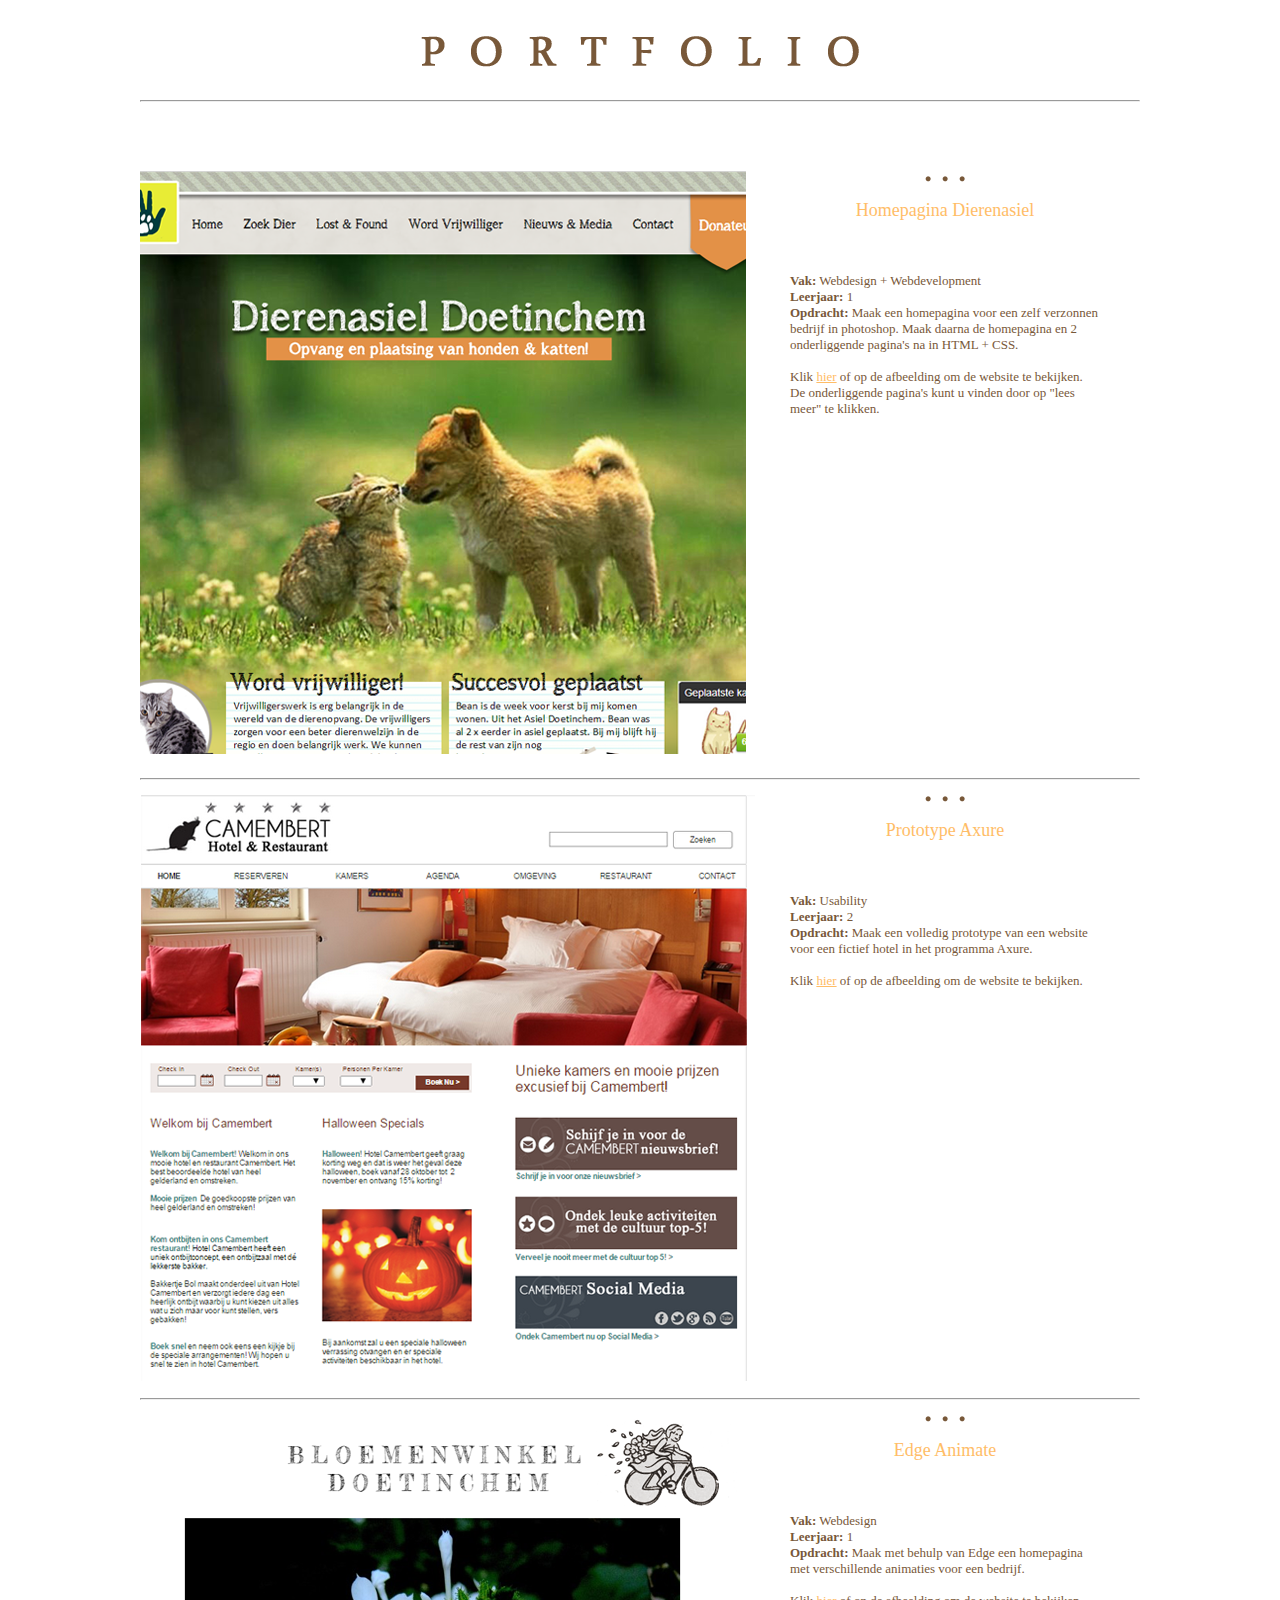
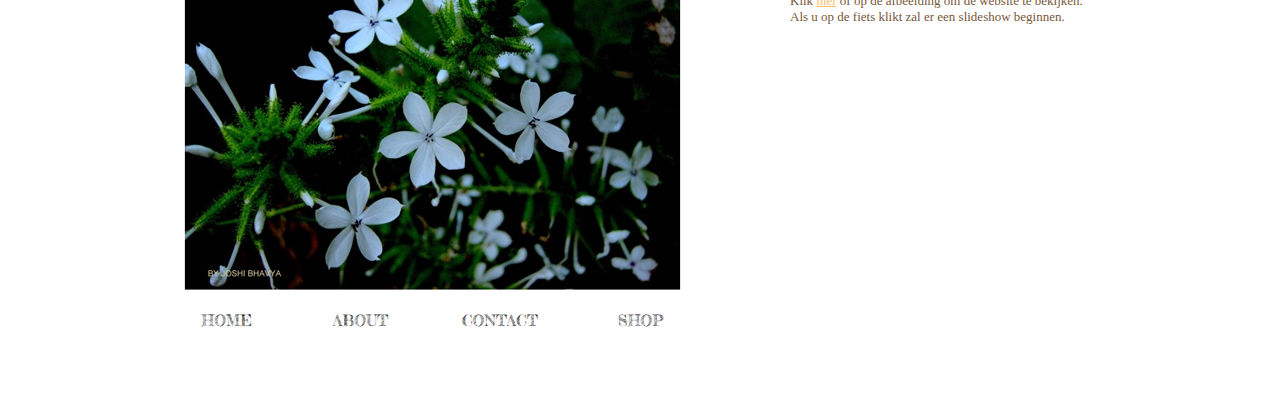
<file: index.html>
<!DOCTYPE HTML>
<html>
<head>
<meta charset="utf-8">
<title>Portfolio Sem Kind</title>
<style type="text/css">

body {
	margin:0px;
}
#container {
	width:1000px;
	height:auto;
	margin:auto;
}

#header {
	width:1000px;
	height:170px;
	float:left;

}

#header img {
	margin-top:30px;
	
}


#asiellinks{
	width:610px;
	height:600px;
	float:left;
}

#asielrechts{
	width:390px;
	height:600px;
	float:left;
}

#asielrechts a {
	
	color:#FFBD67;
	
}


#asielrechts h1 {
	font-family: ;
	font-size:18px;
	color:#FFBD67;
	font-weight:100;
	text-align:center;
}

#asielrechts p {
	margin:0px;
	font-family: ;
	font-size:13px;
	color:#785839;
	padding:40px;
	
}

#tussen {
	width:1000px;
	height:20px;
	float:left;
}

.bold {
	font-weight:bold;
	
}



#axurelinks {
	width:610px;
	height:600px;
	float:left;
}

#axurelinks img {
	margin-top:5px;
}

#axurerechts {
	width:390px;
	height:600px;
	float:left;
}


#axurerechts a {
	
	color:#FFBD67;
	
}


#axurerechts h1 {
	font-family: ;
	font-size:18px;
	color:#FFBD67;
	font-weight:100;
	text-align:center;
}

#axurerechts p {
	margin:0px;
	font-family: ;
	font-size:13px;
	color:#785839;
	padding:40px;
	
}


#tussen {
	width:1000px;
	height:20px;
	float:left;
}


#edgelinks {
	width:610px;
	height:600px;
	float:left;
}

#edgelinks img {
	margin-top:5px;
}

#edgerechts {
	width:390px;
	height:600px;
	float:left;
}

#edgerechts a {
	
	color:#FFBD67;
	
}


#edgerechts h1 {
	font-family: ;
	font-size:18px;
	color:#FFBD67;
	font-weight:100;
	text-align:center;
}

#edgerechts p {
	margin:0px;
	font-family: ;
	font-size:13px;
	color:#785839;
	padding:40px;
	
}




/*


#edge {
	width:1000px;
	float:left;
}

#sluitbalk {
	width:1000px;
	float:left;
}
*/

</style>
</head>
<body>

<div id="container">
	<div id="header">
    	<center><img src="images/portfolio.png"></center>
        <br><hr>
    </div>
    
    <div id="asiellinks">
    	<a href="eigenwebsite.html" target="_blank"><img  src="images/asiel.png"></a>
    </div>
    <div id="asielrechts">
    	<center><img src="images/dots.png"></center>
			<h1>Homepagina Dierenasiel</h1>
                <p>		<span class="bold">Vak:</span>		 Webdesign + Webdevelopment<br>
                        <span class="bold">Leerjaar:</span>	 1<br>
                        <span class="bold">Opdracht:</span> 	 Maak een homepagina voor een zelf verzonnen bedrijf in photoshop. Maak daarna de homepagina en 2 onderliggende pagina's na in HTML + CSS. 
                      
                
                <br><br>           
                Klik <a href="eigenwebsite.html" target="_blank">hier</a> of op de afbeelding om de website te bekijken.
                  <br>De onderliggende pagina's kunt u vinden door op "lees meer" te klikken.    
                </p>
   
    </div>
    
    <div id="tussen"><hr></div>
    
    <div id="axurelinks">
     	<a href="http://3ada0c.axshare.com/home.html" target="_blank"><img src="images/axure.png" ></a>
    </div>
    <div id="axurerechts">
    	<center><img src="images/dots.png"></center>
    		<h1>Prototype Axure</h1>
                <p>		<span class="bold">Vak:</span>		 Usability<br>
                        <span class="bold">Leerjaar:</span>	 2<br>
                        <span class="bold">Opdracht:</span> 	 Maak een volledig prototype van een website voor een fictief hotel in het programma Axure.   
                
                <br><br>           
                Klik <a href="http://3ada0c.axshare.com/home.html" target="_blank">hier</a> of op de afbeelding om de website te bekijken.  
                </p>    
    
    
    
    </div>
    
    <div id="tussen"><hr></div>
    
    <div id="edgelinks">
     	<a href="eindopdracht.html" target="_blank"><img src="images/edge.png" ></a>
    </div>
    <div id="edgerechts">
    
    	<center><img src="images/dots.png"></center>
    		<h1>Edge Animate</h1>
                <p>		<span class="bold">Vak:</span>		 Webdesign<br>
                        <span class="bold">Leerjaar:</span>	 1<br>
                        <span class="bold">Opdracht:</span> 	 Maak met behulp van Edge een homepagina met verschillende animaties voor een bedrijf.   
                
                <br><br>           
                Klik <a href="eindopdracht.html" target="_blank">hier</a> of op de afbeelding om de website te bekijken. <br>Als u op de fiets klikt zal er een slideshow beginnen.  
                </p>    
    
    
    
    
    
    
    </div>

</div>



</body>
</html>
</file>
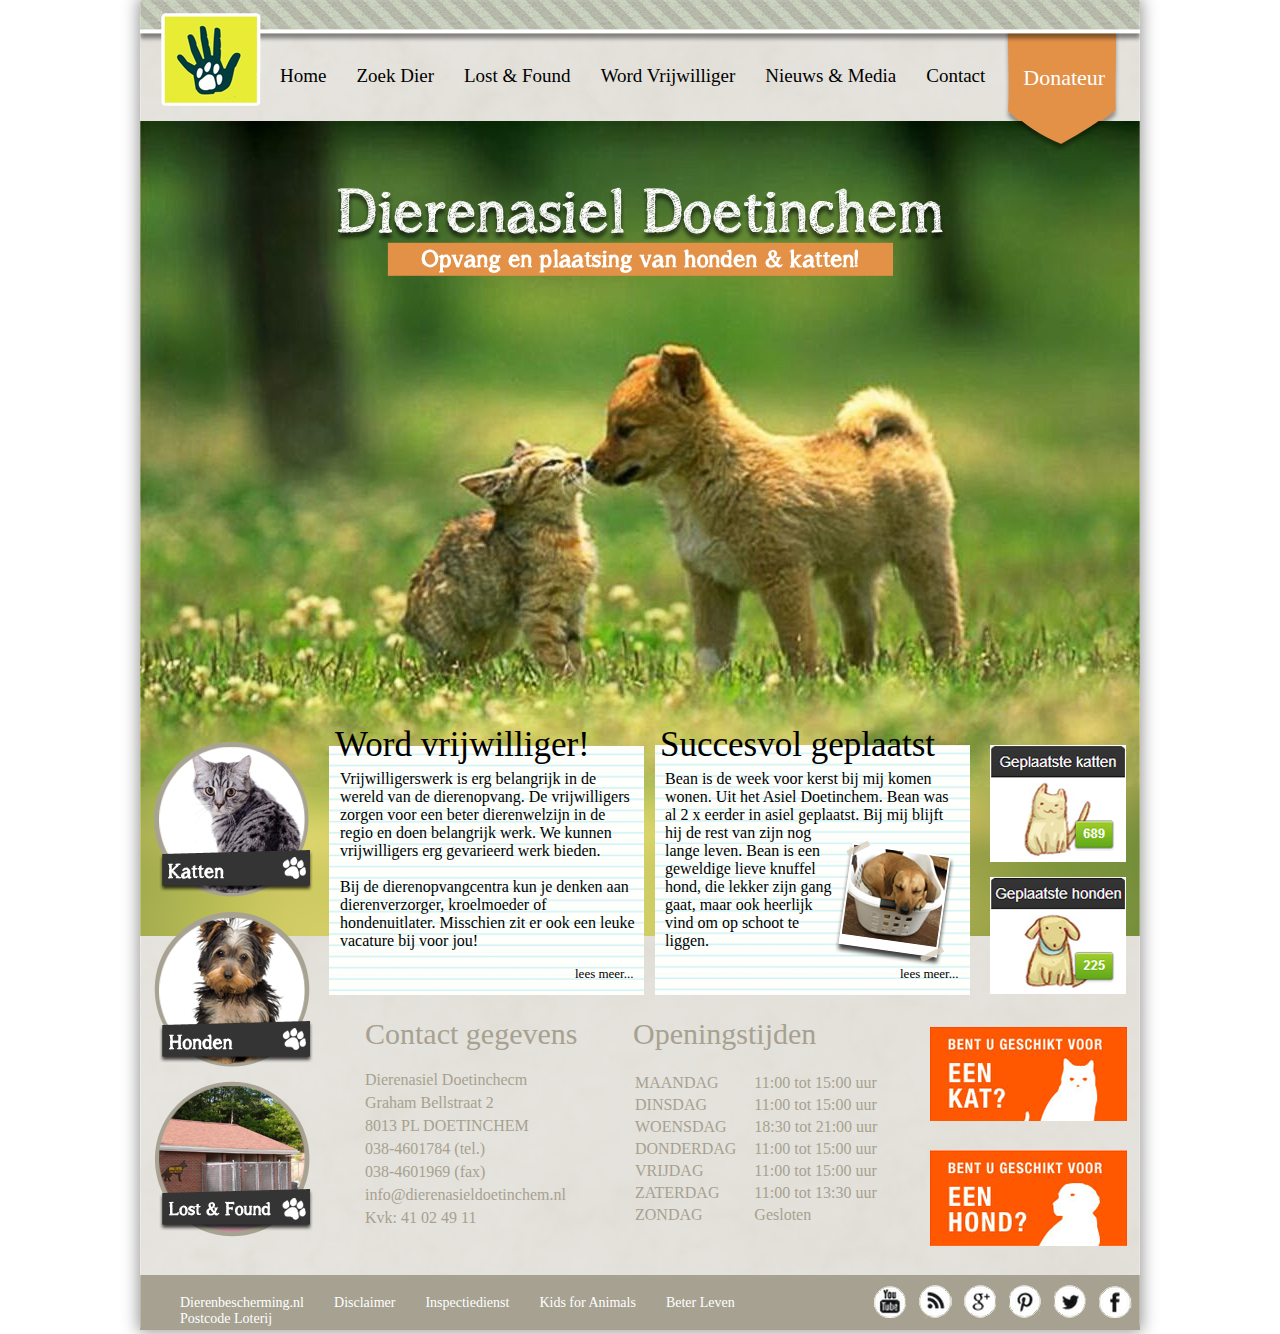
<file: eigenwebsite.html>
<!DOCTYPE html PUBLIC "-//W3C//DTD XHTML 1.0 Transitional//EN" "http://www.w3.org/TR/xhtml1/DTD/xhtml1-transitional.dtd">
<html xmlns="http://www.w3.org/1999/xhtml">
<head>
<meta http-equiv="Content-Type" content="text/html; charset=utf-8" />
<title>Dierenasiel Doetinchem</title>

<link rel="stylesheet" type="text/css" href="eigenwebsite.css"  />

</head>
<body>

<div id="container">

	<div id="header">
    	
        <ul>
        	<li><a href="#">Home</a></li>
            <li><a href="#">Zoek Dier</a></li>
            <li><a href="#">Lost & Found</a></li>
            <li><a href="pagina2.html">Word Vrijwilliger</a></li>
            <li><a href="#">Nieuws & Media</a></li>
            <li><a href="#">Contact</a></li>
            <li><a href="#"><span class="donateur">Donateur</span></a></li>
            
        	
        </ul>
    
    </div>
    
    <div id="foto">
    </div>
    
    <div id="content">
    
    
    
    	<div id="knoppen">
        	<div id="knop1"><a href="#"><img src="images/kattenknop.png" /></a></div>
            <div id="knop2"><a href="#"><img src="images/hondenknop.png" /></a></div>
        	<div id="knop3"><a href="#"><img src="images/lostandfound.png" /></a></div>
        </div>
        
        <div id="tekst">
        
        	<div id="tekst1">
            
            <h1>Word vrijwilliger!</h1>
            <p>Vrijwilligerswerk is erg belangrijk in de wereld van de dierenopvang. De vrijwilligers zorgen 
            voor een beter dierenwelzijn in de regio en doen belangrijk werk. 
			We kunnen vrijwilligers erg gevarieerd werk bieden.<br /><br /> Bij de dierenopvangcentra 
			kun je denken aan dierenverzorger, kroelmoeder of hondenuitlater. Misschien zit 
			er ook een leuke vacature bij voor jou!</p>
            
            <h6><a href="pagina2.html">lees meer...</a></h6>
            
            </div>
            <div id="tekst2">
            
             <h1>Succesvol geplaatst</h1>
            <p>Bean is de week voor kerst bij mij komen wonen. Uit het Asiel Doetinchem. Bean was al 2 x eerder 
            in asiel geplaatst. Bij mij blijft hij de rest van zijn nog <br /> lange  leven. Bean is een <br /> geweldige lieve 
            knuffel <br /> hond, die lekker zijn gang  <br /> gaat, maar ook heerlijk <br /> vind om op schoot te <br />liggen.</p>        
                      
            <h6><a href="pagina3.html">lees meer...</a></h6>
            </div>
            
            <div id="geplaatst">
            
           		<div id="geplaatstkat">
                <a href="#"><img src="images/geplaatste katten.png" /></a>
                </div>
           		<div id="geplaatsthond">
                <a href="#"><img src="images/geplaatste honden.png"/></a>
                </div>
            	                       
            </div>
                    
        </div>
   
        <div id="contact">
        	<div id="contacttekst">
              		<div id="contacttekst1">
                    				

                    	<h1>Contact gegevens</h1>                        
                                        
                      	<ul>
                        	<li>Dierenasiel Doetinchecm</li>
                            <li>Graham Bellstraat 2 </li>
                            <li>8013 PL DOETINCHEM</li>
                            <li>038-4601784 (tel.)</li>
                            <li>038-4601969 (fax)</li>
                            <li>info@dierenasieldoetinchem.nl</li>
                            <li>Kvk: 41 02 49 11</li>
                        </ul>                                     	
                    
                    </div> 	    
                   	<div id="contacttekst2">
                   		
                        <h1>Openingstijden</h1>
                        
                        <table>
                        	<tr>
                            	<td>MAANDAG</td>
                                <td>11:00 tot 15:00 uur</td>
                             
                            </tr>
                            
                            <tr>
                                <td>DINSDAG</td>
                                <td>11:00 tot 15:00 uur</td>
                            
                            </tr>
                            
                            <tr>
                            	<td>WOENSDAG</td>
                                <td>18:30 tot 21:00 uur</td>
                             
                            </tr>
                            
                            <tr>
                                <td>DONDERDAG</td>
                                <td>11:00 tot 15:00 uur</td>
                            
                            </tr>
                            
                            <tr>
                            	<td>VRIJDAG</td>
                                <td>11:00 tot 15:00 uur</td>
                             
                            </tr>
                            
                            <tr>
                                <td>ZATERDAG</td>
                                <td>11:00 tot 13:30 uur</td>
                            
                            </tr>
                            
                            <tr>
                                <td>ZONDAG</td>
                                <td>Gesloten</td>
                            
                            </tr>
                        </table>                    	
                      
                    </div>
           		</div>
            
            
            
        	<div id="geschiktknoppen">
            
            	<div id="geschiktknoppen1"><a href="#"><img src="images/geschiktkat.png" /></a></div>
                <div id="geschiktknoppen2"><a href="#"><img src="images/geschikthond.png" /></a></div>
                
                     
            
            </div>
        </div>
    </div>
    
    <div id="sluitbalk">
    
    
        <div id="sponsors">
        <ul>
         
            <li><a href="#">Dierenbescherming.nl</a></li>
            <li><a href="#">Disclaimer</a></li>
            <li><a href="#">Inspectiedienst</a></li>
            <li><a href="#">Kids for Animals</a></li>
            <li><a href="#">Beter Leven</a></li>
            <li><a href="#">Postcode Loterij</a></li>
        </ul>        
        </div>
        
       	<div id="sluitbalkimgs">
        <a href="#"><img src="images/youtube.png" /></a>
        <a href="#"><img src="images/sgrfsdg.png" /></a>
        <a href="#"><img src="images/google.png" /></a>
        <a href="#"><img src="images/p.png" /></a>
        <a href="#"><img src="images/vogel.png" /></a>
        <a href="#"> <img src="images/f.png" /></a>
        
    
    	</div>
    </div>

</div>

</body>
</html>
</file>
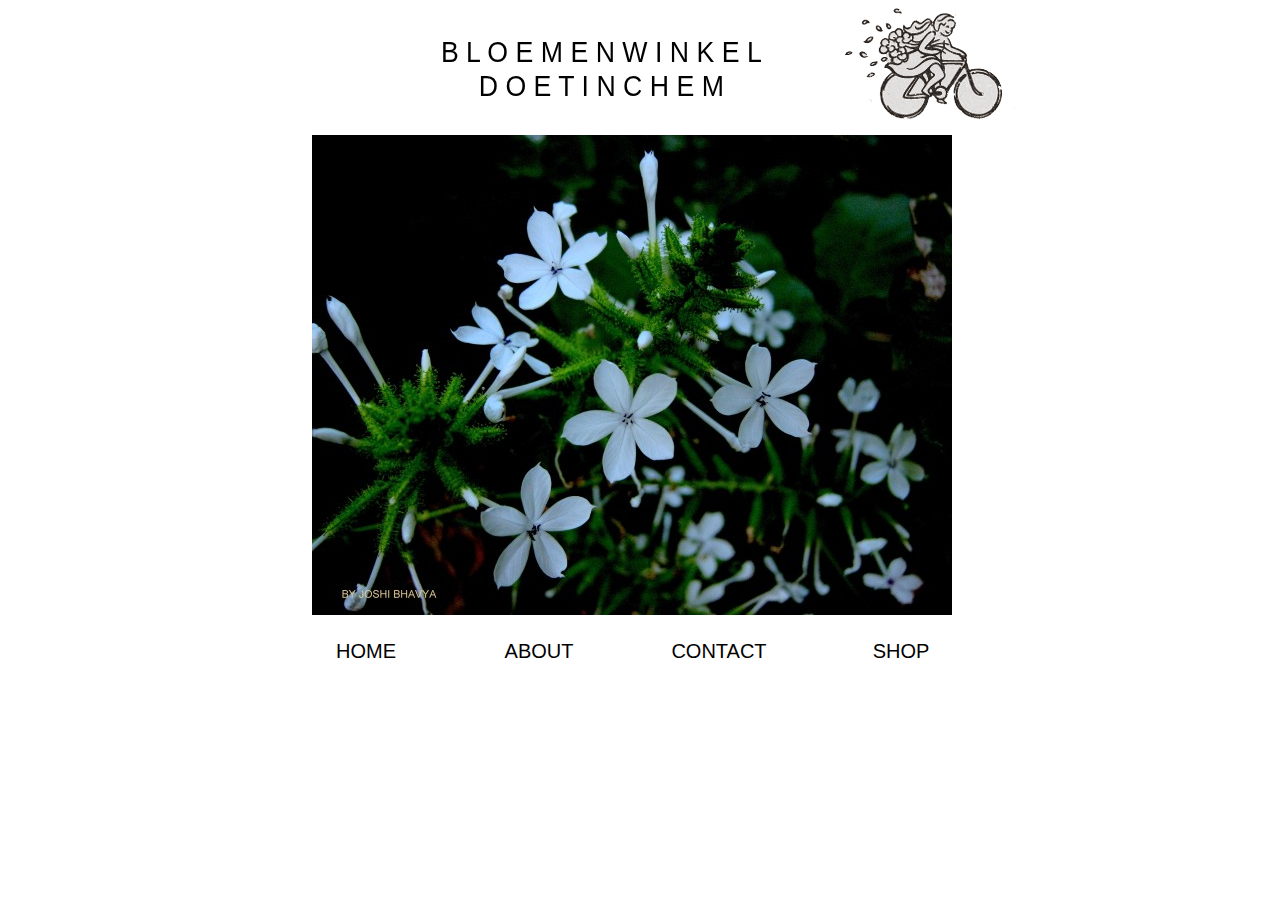
<file: eindopdracht.html>
<!DOCTYPE html>
<html>
<head>

<style type="text/css">
<!--
#Stage {
    height: 800px;
    width: 1000px;
    margin-right: auto;
    margin-left: auto;
}
-->
</style>


	<meta http-equiv="Content-Type" content="text/html; charset=utf-8">
	<meta http-equiv="X-UA-Compatible" content="IE=Edge"/>
	<title>Untitled</title>
<!--Adobe Edge Runtime-->
    <script type="text/javascript" charset="utf-8" src="eindopdracht_edgePreload.js"></script>
    <style>
        .edgeLoad-EDGE-7039168 { visibility:hidden; }
    </style>
<!--Adobe Edge Runtime End-->

</head>
<body style="margin:0;padding:0;">
	<div id="Stage" class="EDGE-7039168">
	</div>
</body>
</html>
</file>
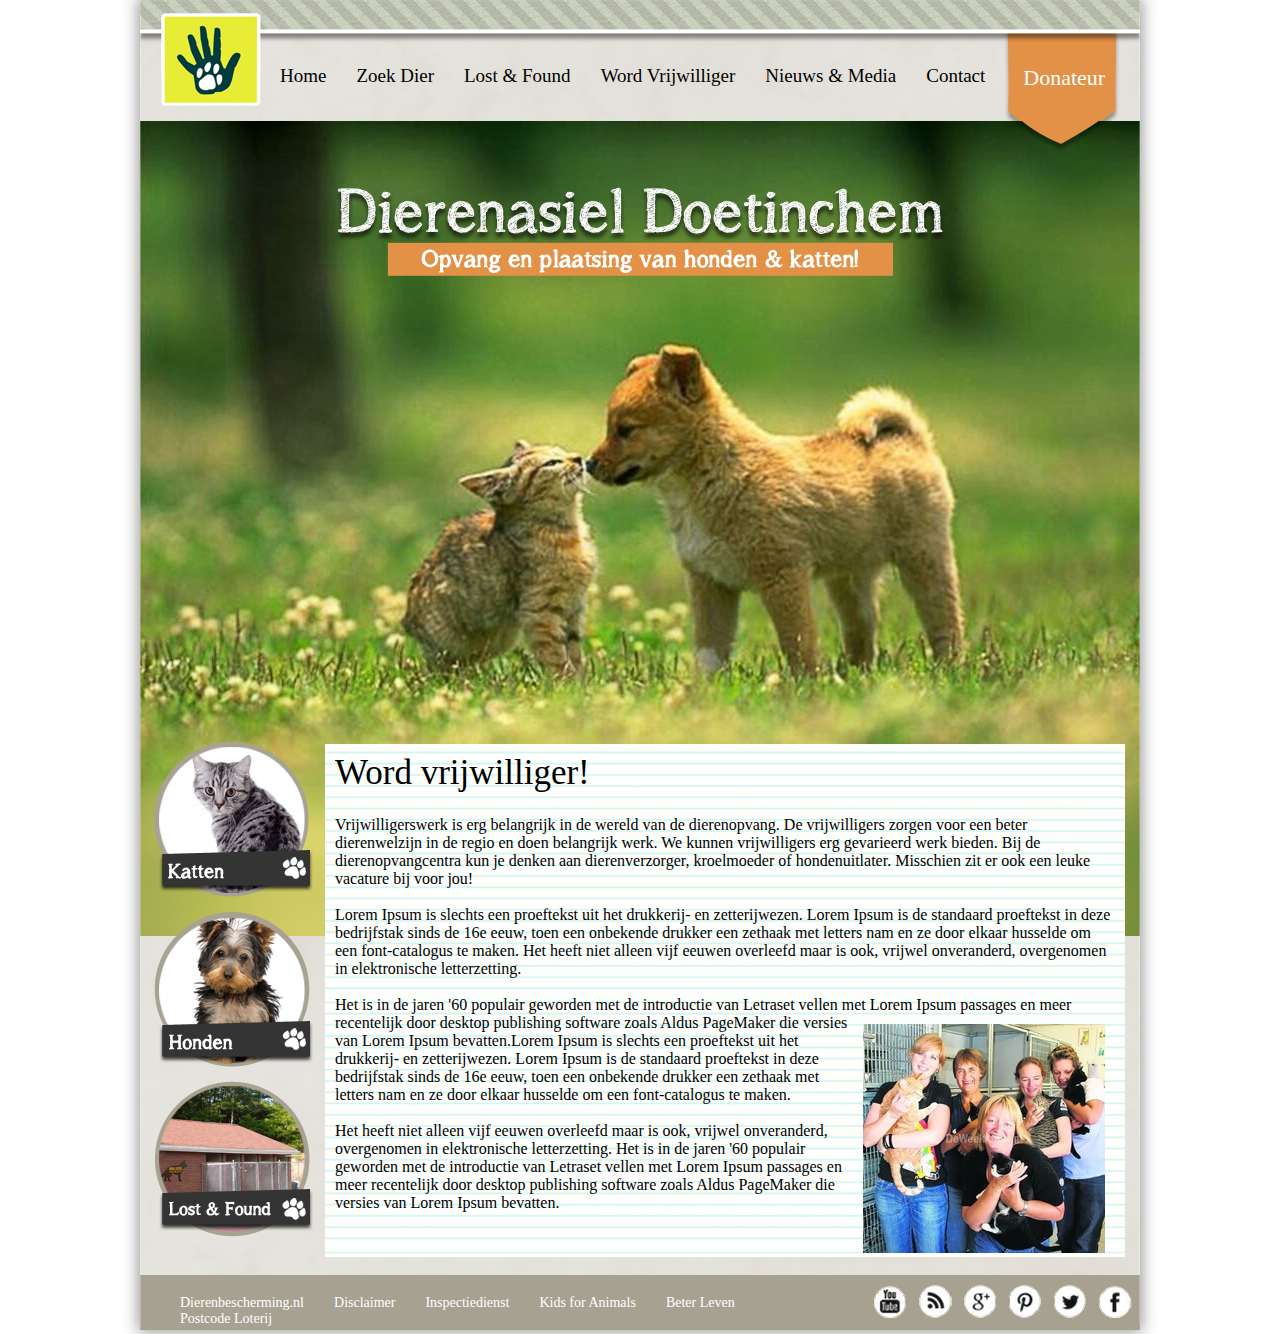
<file: pagina2.html>
<!DOCTYPE html PUBLIC "-//W3C//DTD XHTML 1.0 Transitional//EN" "http://www.w3.org/TR/xhtml1/DTD/xhtml1-transitional.dtd">
<html xmlns="http://www.w3.org/1999/xhtml">
<head>
<meta http-equiv="Content-Type" content="text/html; charset=utf-8" />
<title>Word vrijwilliger!</title>

<link rel="stylesheet" type="text/css" href="pagina2.css" />

</head>

<body>

<div id="container">

	<div id="header">
    	
        <ul>
        	<li><a href="eigenwebsite.html">Home</a></li>
            <li><a href="#">Zoek Dier</a></li>
            <li><a href="#">Lost & Found</a></li>
            <li><a href="#">Word Vrijwilliger</a></li>
            <li><a href="#">Nieuws & Media</a></li>
            <li><a href="#">Contact</a></li>
            <li><a href="#"><span class="donateur">Donateur</span></a></li>
            
        	
        </ul>
    
    </div>
    
    <div id="foto">
    </div>
    
    <div id="content">
    
    
    
    	<div id="knoppen">
        	<div id="knop1"><a href="#"><img src="images/kattenknop.png" /></a></div>
            <div id="knop2"><a href="#"><img src="images/hondenknop.png" /></a></div>
        	<div id="knop3"><a href="#"><img src="images/lostandfound.png" /></a></div>
        </div>
        
        <div id="tekstcontent">
        
        	<h1>Word vrijwilliger!</h1>
            <p>Vrijwilligerswerk is erg belangrijk in de wereld van de dierenopvang. 
            De vrijwilligers zorgen voor een beter dierenwelzijn in de regio en doen belangrijk werk. 
			We kunnen vrijwilligers erg gevarieerd werk bieden. Bij de dierenopvangcentra 
			kun je denken aan dierenverzorger, kroelmoeder of hondenuitlater. Misschien zit 
			er ook een leuke vacature bij voor jou!<br /><br />
            Lorem Ipsum is slechts een proeftekst uit het drukkerij- en zetterijwezen. Lorem Ipsum is de standaard proeftekst in deze bedrijfstak sinds de 16e eeuw, toen een onbekende drukker een zethaak met letters nam en ze door elkaar husselde om een font-catalogus te maken. Het heeft niet alleen vijf eeuwen overleefd maar is ook, vrijwel onveranderd, overgenomen in elektronische letterzetting. <br /><br />Het is in de jaren '60 populair geworden met de introductie van Letraset vellen met Lorem Ipsum passages en meer recentelijk door desktop publishing software 
             <img src="images/vrijwilligers.jpg" hspace="10" vspace="10" align="right" />     
            
            
            zoals Aldus PageMaker die versies van Lorem Ipsum bevatten.Lorem Ipsum is slechts een proeftekst uit het drukkerij- en zetterijwezen. Lorem Ipsum is de standaard proeftekst in deze bedrijfstak sinds de 16e eeuw, toen een onbekende drukker een zethaak met letters nam en ze door elkaar husselde om een font-catalogus te maken. <br /><br />Het heeft niet alleen vijf eeuwen overleefd maar is ook, vrijwel onveranderd, overgenomen in elektronische letterzetting. Het is in de jaren '60 populair geworden met de introductie van Letraset vellen met Lorem Ipsum passages en meer recentelijk door desktop publishing software zoals Aldus PageMaker die versies van Lorem Ipsum bevatten.</p>
			   
        </div>
               	
            
    </div>
    
    <div id="sluitbalk">
    
    
        <div id="sponsors">
        <ul>
         
            <li><a href="#">Dierenbescherming.nl</a></li>
            <li><a href="#">Disclaimer</a></li>
            <li><a href="#">Inspectiedienst</a></li>
            <li><a href="#">Kids for Animals</a></li>
            <li><a href="#">Beter Leven</a></li>
            <li><a href="#">Postcode Loterij</a></li>
        </ul>        
        </div>
        
       	<div id="sluitbalkimgs">
        <a href="#"><img src="images/youtube.png" /></a>
        <a href="#"><img src="images/sgrfsdg.png" /></a>
        <a href="#"><img src="images/google.png" /></a>
        <a href="#"><img src="images/p.png" /></a>
        <a href="#"><img src="images/vogel.png" /></a>
        <a href="#"> <img src="images/f.png" /></a>
        
    
    	</div>
    </div>

</div>

</body>
</html>



</body>
</html>
</file>
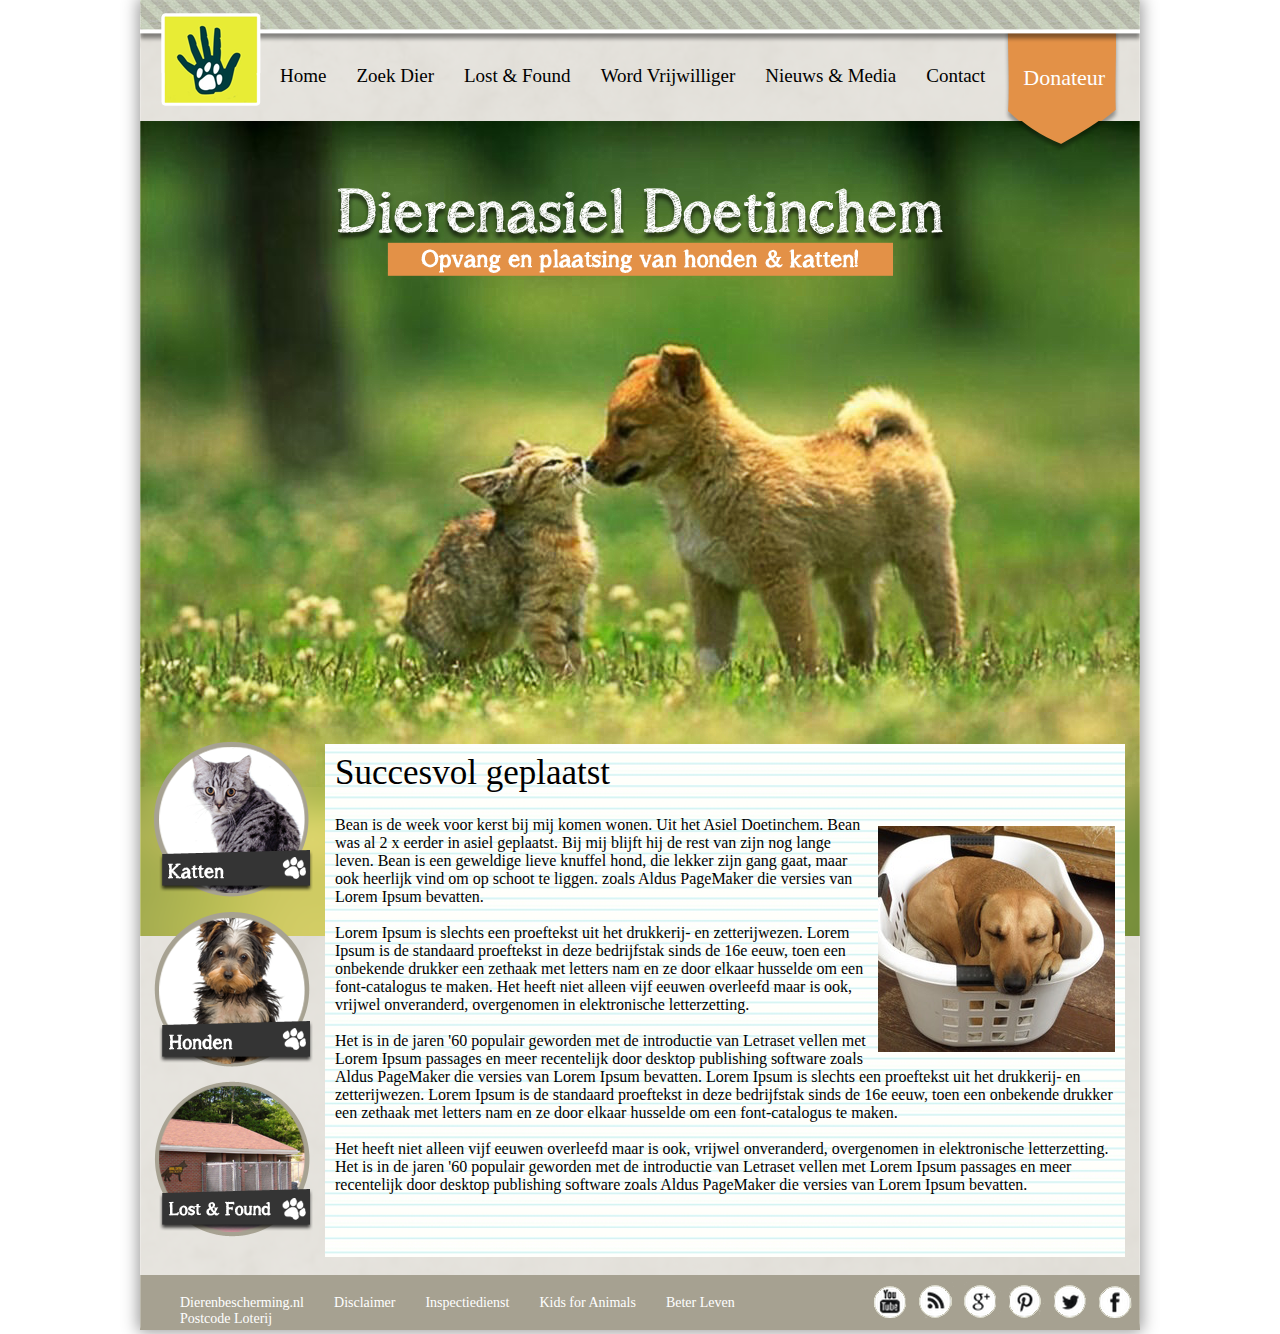
<file: pagina3.html>
<!DOCTYPE html PUBLIC "-//W3C//DTD XHTML 1.0 Transitional//EN" "http://www.w3.org/TR/xhtml1/DTD/xhtml1-transitional.dtd">
<html xmlns="http://www.w3.org/1999/xhtml">
<head>
<meta http-equiv="Content-Type" content="text/html; charset=utf-8" />
<title>Nieuws & Media</title>

<link rel="stylesheet" type="text/css" href="pagina3.css" />

</head>

<body>


<div id="container">

	<div id="header">
    	
        <ul>
        	<li><a href="eigenwebsite.html">Home</a></li>
            <li><a href="#">Zoek Dier</a></li>
            <li><a href="#">Lost & Found</a></li>
            <li><a href="pagina2.html">Word Vrijwilliger</a></li>
            <li><a href="#">Nieuws & Media</a></li>
            <li><a href="#">Contact</a></li>
            <li><a href="#"><span class="donateur">Donateur</span></a></li>
            
        	
        </ul>
    
    </div>
    
    <div id="foto">
    </div>
    
    <div id="content">
    
    
    
    	<div id="knoppen">
        	<div id="knop1"><a href="#"><img src="images/kattenknop.png" /></a></div>
            <div id="knop2"><a href="#"><img src="images/hondenknop.png" /></a></div>
        	<div id="knop3"><a href="#"><img src="images/lostandfound.png" /></a></div>
        </div>
        
        <div id="tekstcontent">
        
        	<h1>Succesvol geplaatst</h1>
             <img src="images/geplaatst.jpg" hspace="10" vspace="10" align="right" />     
            
            <p>Bean is de week voor kerst bij mij komen wonen. Uit het Asiel Doetinchem. Bean was al 2 x eerder 
            in asiel geplaatst. Bij mij blijft hij de rest van zijn nog lange  leven. Bean is een geweldige lieve 
            knuffel hond, die lekker zijn gang gaat, maar ook heerlijk vind om op schoot te liggen.
                      
            zoals Aldus PageMaker die versies van Lorem Ipsum bevatten.<br /><br />Lorem Ipsum is slechts een proeftekst uit het drukkerij- en zetterijwezen. Lorem Ipsum is de standaard proeftekst in deze bedrijfstak sinds de 16e eeuw, 					toen een onbekende drukker een zethaak met letters nam en ze door elkaar husselde om een font-catalogus te maken. Het heeft niet alleen vijf eeuwen overleefd maar is ook, vrijwel onveranderd, overgenomen in elektronische letterzetting. <br /><br />Het is in de jaren '60 populair geworden met de introductie van Letraset vellen met Lorem Ipsum passages en meer recentelijk door desktop publishing software zoals Aldus PageMaker die versies van Lorem Ipsum bevatten. Lorem Ipsum is slechts een proeftekst uit het drukkerij- en zetterijwezen. Lorem Ipsum is de standaard proeftekst in deze bedrijfstak sinds de 16e eeuw, toen een onbekende drukker een zethaak met letters nam en ze door elkaar husselde om een font-catalogus te maken. <br /><br /> Het heeft niet alleen vijf eeuwen overleefd maar is ook, vrijwel onveranderd, overgenomen in elektronische letterzetting. Het is in de jaren '60 populair geworden met de introductie van Letraset vellen met Lorem Ipsum passages en meer recentelijk door desktop publishing software zoals Aldus PageMaker die versies van Lorem Ipsum bevatten.</p>
			   
        </div>
               	
            
    </div>
    
    <div id="sluitbalk">
    
    
        <div id="sponsors">
        <ul>
         
            <li><a href="#">Dierenbescherming.nl</a></li>
            <li><a href="#">Disclaimer</a></li>
            <li><a href="#">Inspectiedienst</a></li>
            <li><a href="#">Kids for Animals</a></li>
            <li><a href="#">Beter Leven</a></li>
            <li><a href="#">Postcode Loterij</a></li>
        </ul>        
        </div>
        
       	<div id="sluitbalkimgs">
        <a href="#"><img src="images/youtube.png" /></a>
        <a href="#"><img src="images/sgrfsdg.png" /></a>
        <a href="#"><img src="images/google.png" /></a>
        <a href="#"><img src="images/p.png" /></a>
        <a href="#"><img src="images/vogel.png" /></a>
        <a href="#"> <img src="images/f.png" /></a>
        
    
    	</div>
    </div>

</div>

</body>
</html>




</body>
</html>
</file>
<file: eigenwebsite.css>
@charset "utf-8";
/* CSS Document */

body {
	margin:0px;
}

#container {
	
	width:1000px;
	height:1330px;
	margin:auto;
	background-color:pink;
	box-shadow:#000;
	-moz-box-shadow: 0 0 15px 2px #999;
	-webkit-box-shadow: 0 0 15px 2px #999;

}


#header {
	width:1000px;
	height:121px;
	float:left;
	background-image:url(images/header.png);
	
}

#header ul {
	font-family:"a song for jennifer";
	list-style-type:none;	
	font-size:19px;
	padding-left:140px;
	margin-top:65px;
	
}

#header li {
	float:left;
	padding-right:30px;
	
}

#header a {
	text-decoration:none;
	color:black;
	
}


#header li:hover {
	list-style-image:url(images/oranjevierkant.png);
	
}


.donateur{
	color:#FFFFFF;
	margin-left:8px;
	font-size:22px;
}

#foto {
	width:1000px;
	height:586px;
	float:left;
	background-image:url(images/foto.png);	
}

#content {
	width:1000px;
	height:568px;
	float:left;
	background-image:url(images/content.png);		
}



#knoppen {
	width:185px;;
	height:568px;
	
	float:left;
}

#knop1 {
	width:185px;
	height:170px;
	float:left;	
	margin-top:28px;
	
}

#knop1 img {
	margin-top:4px;
	margin-left:13px;
	
}

#knop2 {

	width:185px;
	height:170px;
	float:left;
	
}

#knop2 img {
	margin-top:4px;
	margin-left:13px;
	
}

#knop3 {
	width:185px;
	height:170px;
	float:left;
	
}

#knop3 img {
	margin-top:4px;
	margin-left:13px;
	
}

#tekst {
	width:815px;
	height:300px;
	float:left;
}

#tekst1 {
	width:325px;
	height:300px;
	float:left;
}

#tekst1 p {
	font-family:Calibri;
	margin-top:5px;
	margin-right:13px;
	margin-left:15px;
	font-size:16px;
}

#tekst1 h1 {
	font-family:"a song for jennifer";
	margin-bottom:0px;
	padding-bottom:0px;
	font-weight:normal;
	margin-left:10px;
	font-size:35px;
	margin-top:18px;
}

#tekst1 h6 {
	margin-top:0px;
	font-weight:normal;
	font-size:13px;
	font-family:calibri;
	margin-left:250px;
}

#tekst1 a {
	text-decoration:none;
	color:black;
}

#tekst2 {
	width:325px;
	height:300px;
	float:left;
}


#tekst2 p {
	font-family:Calibri;
	margin-top:5px;
	margin-right:13px;
	margin-left:15px;
	font-size:16px;
}

#tekst2 h1 {
	font-family:"a song for jennifer";
	margin-bottom:0px;
	padding-bottom:0px;
	font-weight:normal;
	margin-left:10px;
	font-size:35px;
	margin-top:18px;
}

#tekst2 h6 {
	margin-top:0px;
	font-weight:normal;
	font-size:13px;
	font-family:calibri;
	margin-left:250px;
}

#tekst2 a {
	text-decoration:none;
	color:black;
}


#geplaatst {
	width:165px;
	height:300px;
	float:left;
}

#geplaatstkat{
	width:165px;
	height:150px;
	float:left;
}

#geplaatstkat img {
	margin-top:38px;
	margin-left:15px;
}

#geplaatsthond{
	width:165px;
	height:150px;
	float:left;
}

#geplaatsthond img {
	margin-top:20px;
	margin-left:15px;
}

#contact {
	width:815px;
	height:268px;
	float:left;
}

#contacttekst{
	width:585px;
	height:268px;
	float:left;
	
}

#contacttekst1{
	width:293px;
	height:268px;
	float:left;
	color:#a6a191;
	
	
}

#contacttekst1 ul{
	font-family:Calibri;
	font-size:16px;
	padding-left:40px;
}

#contacttekst1 li{
	list-style-type:none;
	padding-bottom:5px;

}
#contacttekst1 h1 {
	font-family:"a song for jennifer";
	font-weight:normal;
	font-size:30px;
	margin-top:0px;
	padding-top:10px;
	padding-left:40px;

	
}


#contacttekst2{
	width:292px;
	height:268px;
	float:left;
	color:#a6a191;
}

#contacttekst2 table{
	font-family:Calibri;
	font-size:16px;
	
}

#contacttekst2 td {
	padding-left:15px;
}


#contacttekst2 h1 {
	font-family:"a song for jennifer";
	font-weight:normal;
	font-size:30px;
	margin-top:0px;
	padding-left:15px;
	padding-top:10px;
	
	

}


#geschiktknoppen{
	width:230px;
	height:268px;
	float:left;
}

#geschiktknoppen1 {
	width:230px;
	height:134px;
	float:left;
}

#geschiktknoppen1 img {
	margin-left:20px;
	margin-top:20px;
}

#geschiktknoppen2{
	width:230px;
	height:134px;
	float:left;
}

#geschiktknoppen2 img {
	margin-left:20px;
	margin-top:9px;
}

#sluitbalk {
	width:1000px;
	height:55px;
	float:left;
	background-image:url(images/sluitbalk.png);
	
}

#sluitbalk li {
	float:left;	
	padding-right:30px;
	list-style-type:none;
	font-family:Calibri;
	font-size:14px;
	color:white;
}
	
#sponsors {
	width:734px;
	height:55px;
	float:left;
	margin-top:4px;
}

#sponsors a {
	text-decoration:none;
	color:#FFFFFF;
}
	
	
	
#sluitbalkimgs {
	width:266px;
	height:55px;
	float:left;
	margin-top:2px;
}
</file>
<file: pagina2.css>
@charset "utf-8";
/* CSS Document */

body {
	margin:0px;
}

#container {
	
	width:1000px;
	height:1330px;
	margin:auto;
	background-color:pink;
	box-shadow:#000;
	-moz-box-shadow: 0 0 15px 2px #999;
	-webkit-box-shadow: 0 0 15px 2px #999;

}


#header {
	width:1000px;
	height:121px;
	float:left;
	background-image:url(images/header.png);
	
}

#header ul {
	font-family:"a song for jennifer";
	list-style-type:none;	
	font-size:19px;
	padding-left:140px;
	margin-top:65px;
	
}

#header li {
	float:left;
	padding-right:30px;
	
}

#header a {
	text-decoration:none;
	color:black;
	
}


#header li:hover {
	list-style-image:url(images/oranjevierkant.png);
	
}


.donateur{
	color:#FFFFFF;
	margin-left:8px;
	font-size:22px;
}

#foto {
	width:1000px;
	height:586px;
	float:left;
	background-image:url(images/foto.png);	
}

#content {
	width:1000px;
	height:568px;
	float:left;
	background-image:url(images/content.png);
	
}

#tekstcontent {
	width:800px;
	height:513px;
	background-image:url(images/bgtekst.png);
	float:left;
	margin-top:37px;
	
}


#tekstcontent p {
	font-family:Calibri;
	font-size:16px;
	margin-left:10px;
	margin-right:10px;
}

#tekstcontent h1 {
	font-family:"a song for jennifer";
	font-weight:normal;
	font-size:35px;
	margin-top:9px;
	margin-left:10px;
	
}




#knoppen {
	width:185px;;
	height:568px;
	float:left;
	
}

#knop1 {
	width:185px;
	height:170px;
	float:left;	
	margin-top:28px;
	
}

#knop1 img {
	margin-top:4px;
	margin-left:13px;
	
}

#knop2 {

	width:185px;
	height:170px;
	float:left;
	
}

#knop2 img {
	margin-top:4px;
	margin-left:13px;
	
}

#knop3 {
	width:185px;
	height:170px;
	float:left;
	
}

#knop3 img {
	margin-top:4px;
	margin-left:13px;
	
}

#tekst {
	width:815px;
	height:300px;
	float:left;
}


#sluitbalk {
	width:1000px;
	height:55px;
	float:left;
	background-image:url(images/sluitbalk.png);
	
}

#sluitbalk li {
	float:left;	
	padding-right:30px;
	list-style-type:none;
	font-family:Calibri;
	font-size:14px;
	color:white;
}
	
#sponsors {
	width:734px;
	height:55px;
	float:left;
	margin-top:4px;
}

#sponsors a {
	text-decoration:none;
	color:#FFFFFF;
}
	
	
	
#sluitbalkimgs {
	width:266px;
	height:55px;
	float:left;
	margin-top:2px;
}
</file>
<file: pagina3.css>
@charset "utf-8";
/* CSS Document */

body {
	margin:0px;
}

#container {
	
	width:1000px;
	height:1330px;
	margin:auto;
	background-color:pink;
	box-shadow:#000;
	-moz-box-shadow: 0 0 15px 2px #999;
	-webkit-box-shadow: 0 0 15px 2px #999;

}


#header {
	width:1000px;
	height:121px;
	float:left;
	background-image:url(images/header.png);
	
}

#header ul {
	font-family:"a song for jennifer";
	list-style-type:none;	
	font-size:19px;
	padding-left:140px;
	margin-top:65px;
	
}

#header li {
	float:left;
	padding-right:30px;
	
}

#header a {
	text-decoration:none;
	color:black;
	
}


#header li:hover {
	list-style-image:url(images/oranjevierkant.png);
	
}


.donateur{
	color:#FFFFFF;
	margin-left:8px;
	font-size:22px;
}

#foto {
	width:1000px;
	height:586px;
	float:left;
	background-image:url(images/foto.png);	
}

#content {
	width:1000px;
	height:568px;
	float:left;
	background-image:url(images/content.png);
	
}

#tekstcontent {
	width:800px;
	height:513px;
	background-image:url(images/bgtekst.png);
	float:left;
	margin-top:37px;
	
}


#tekstcontent p {
	font-family:Calibri;
	font-size:16px;
	margin-left:10px;
	margin-right:10px;
}

#tekstcontent h1 {
	font-family:"a song for jennifer";
	font-weight:normal;
	font-size:35px;
	margin-top:9px;
	margin-left:10px;
	
}




#knoppen {
	width:185px;;
	height:568px;
	float:left;
	
}

#knop1 {
	width:185px;
	height:170px;
	float:left;	
	margin-top:28px;
	
}

#knop1 img {
	margin-top:4px;
	margin-left:13px;
	
}

#knop2 {

	width:185px;
	height:170px;
	float:left;
	
}

#knop2 img {
	margin-top:4px;
	margin-left:13px;
	
}

#knop3 {
	width:185px;
	height:170px;
	float:left;
	
}

#knop3 img {
	margin-top:4px;
	margin-left:13px;
	
}

#tekst {
	width:815px;
	height:300px;
	float:left;
}


#sluitbalk {
	width:1000px;
	height:55px;
	float:left;
	background-image:url(images/sluitbalk.png);
	
}

#sluitbalk li {
	float:left;	
	padding-right:30px;
	list-style-type:none;
	font-family:Calibri;
	font-size:14px;
	color:white;
}
	
#sponsors {
	width:734px;
	height:55px;
	float:left;
	margin-top:4px;
}

#sponsors a {
	text-decoration:none;
	color:#FFFFFF;
}
	
	
	
#sluitbalkimgs {
	width:266px;
	height:55px;
	float:left;
	margin-top:2px;
}
</file>
